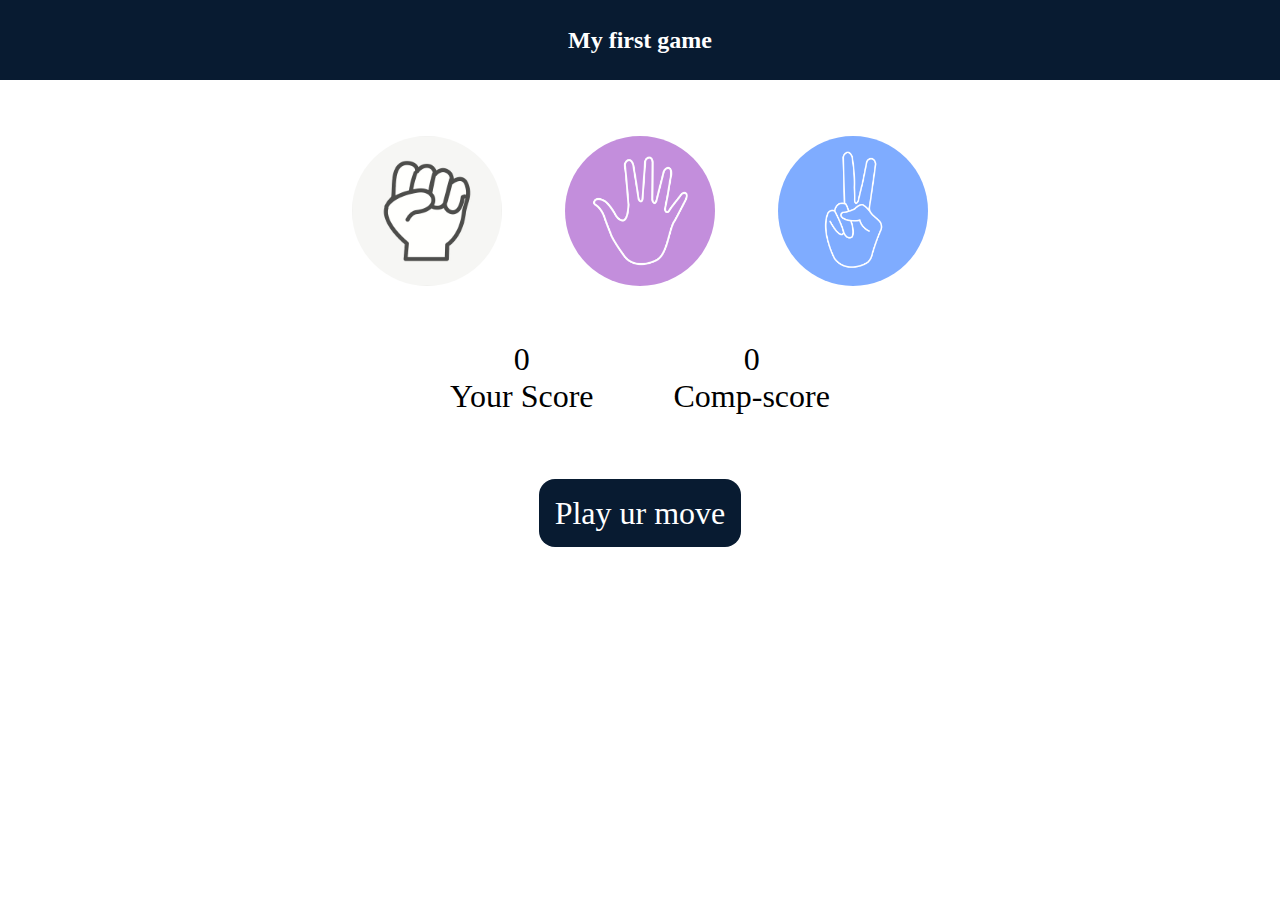
<file: javascript p/Rock Paper Scissor Game/new1.html>
<!DOCTYPE html>
<html lang="en">
<head>
    <meta charset="UTF-8">
    <meta name="viewport" content="width=device-width, initial-scale=1.0">
    <title>game</title>
    <link rel="stylesheet" href="style.css">
</head>
<body>
   <h2>My first game </h2>
   <div class="container">
    <div class="choice" id="rock">
        <img src="rock.webp" alt="rock">
    </div>
    <div class="choice" id="paper">
        <img src="paper.png" alt="paper">
    </div>
    <div class="choice" id="scissor" >
        <img src="scissors.png" alt="scissor">
    </div>
   </div>

   <div class="score">
    <div class="ur-score">
        <p id="yourscore">0</p>
        <p id="scr">Your Score</p>
    </div>
    <div class="camp-score">
        <p id="compscore">0</p>
        <p id="scr">Comp-score</p>
    </div>
   </div>

    <div class="msg-container">
        <p id="msg">Play ur move</p>
    </div>

   <script src="script.js">

   </script>
</body>
</html>
</file>
<file: javascript p/Rock Paper Scissor Game/style.css>
* {
    margin: 0;
    padding: 0;
    text-align: center;
  }
  
  h2{
    background-color: #081b31;
    color: #fff;
    height: 5rem;
    line-height: 5rem;
  }

.container{
    width: 100%;
    display: flex;
    justify-content: center;
    align-items: center;
    margin-top: 3rem;
    gap: 3rem;
}

.choice{
    height: 165px;
    width: 165px;
    border-radius: 50%;
    display: flex;
    justify-content: center;
    align-items: center;
    transition: transform 0.3s ease, background-color 0.3s ease;
}
.choice:hover{
    transform: scale(1.2);
    background-color: #081b31;
    cursor: pointer;
}
.choice img{
    height: 150px;
    width: 150px;
    object-fit: cover;
    border-radius: 50%;
}
  /* .choice{
    height: 165px;
    width: 165px;
    border-radius: 50%;
    display: flex;
    justify-content: center;
    align-items: center;
  }
  
  .choice:hover {
    cursor: pointer;
    background-color: #081b31;
  }
  
  img{
    height: 150px;
    width: 150px;
    object-fit: cover;
    border-radius: 50%;
  }
  
  .choice{
    display: flex;
    justify-content: center;
    align-items: center;
    gap: 3rem;
    margin-top: 5rem;
  } */
  
  .score{
    display: flex;
    justify-content: center;
    align-items: center;
    font-size: 2rem;
    margin-top: 3rem;
    gap: 5rem;
  }
  
  #ur-score,
  #camp-score {
    font-size: 4rem;
  }
  
  .msg-container {
    margin-top: 5rem;
  }
  
  #msg {
    background-color: #081b31;
    color: #fff;
    font-size: 2rem;
    display: inline;
    padding: 1rem;
    border-radius: 1rem;
  }
</file>
